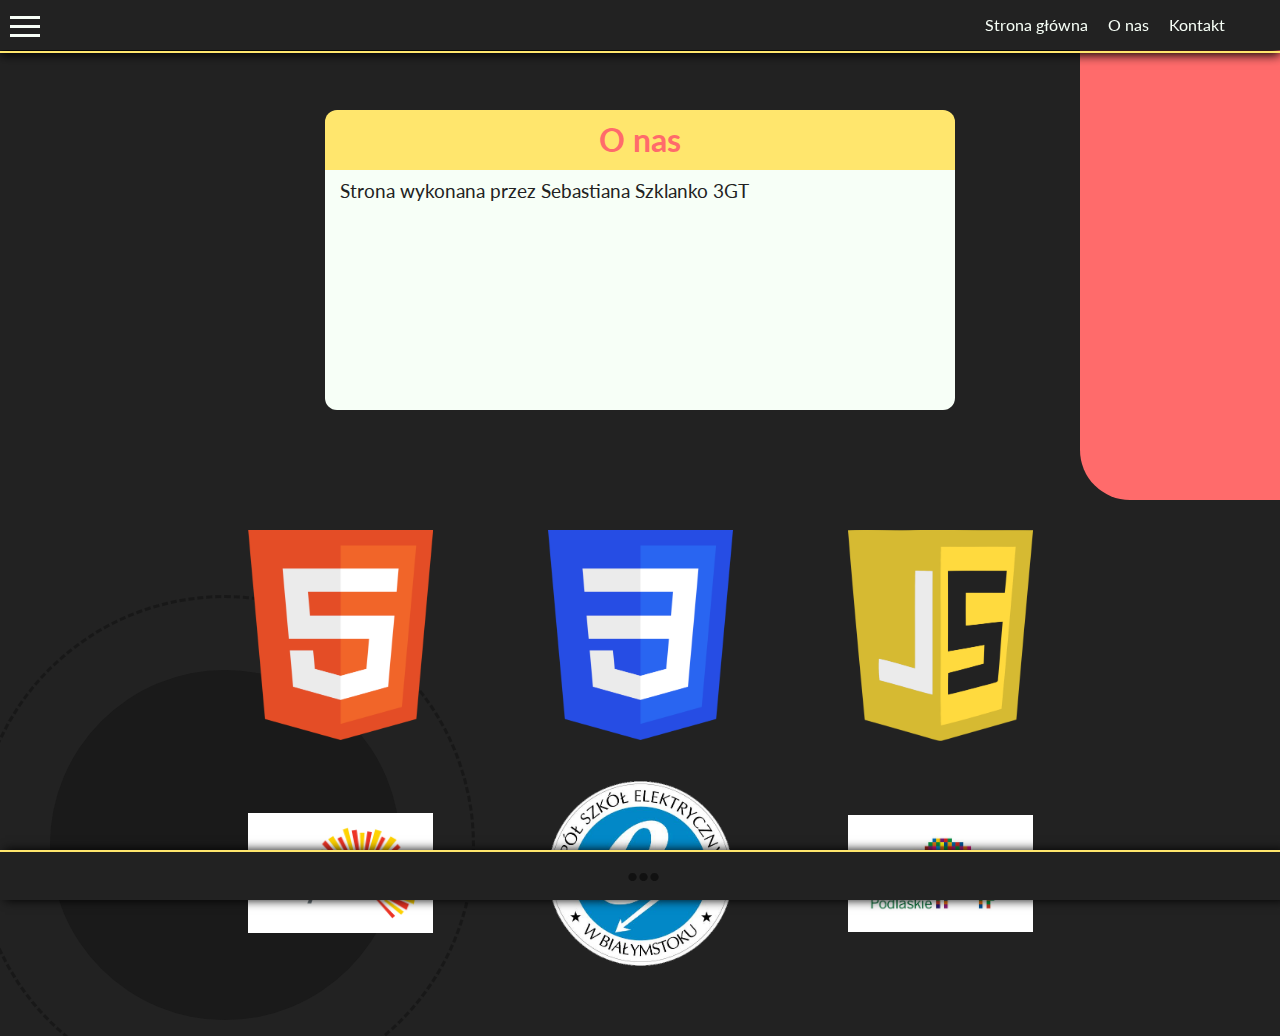
<file: about.html>
<!DOCTYPE html>
<html lang="pl-PL">
<head>
    <meta charset="utf-8">
    <meta name="viewport" content="width=device-width, initial-scale=1">
    <link rel="stylesheet" type="text/css" href="style.css">
    <title>Strona</title>
    <script>
        var stateNav = false;
        function toggleNav() {
            if (stateNav == false) {
                document.getElementById("sidenav2").style.width = "250px";              
                document.getElementById("main").style.marginLeft = "250px";
                stateNav = 1;
            } else {
                document.getElementById("sidenav2").style.width = "0";
                document.getElementById("main").style.marginLeft = "0";
                stateNav = 0;
            }
        }
        function iconChange(element) {
            element.classList.toggle("change");
        }
        function callTwo(element) {
            iconChange(element);
            toggleNav();
        }
    </script>
</head>
<body>
<div id="bigWrapper">
    <nav>
        <div class="icon" onclick="callTwo(this)">
            <div class="bar1"></div>
            <div class="bar2"></div>
            <div class="bar3"></div>
        </div>
        <div id="navbar">
            <ul>
                <li><a href="index.html">Strona główna</a></li>
                <li><a href="#">O nas</a></li>
                <li><a href="contact.html">Kontakt</a></li>
            </ul>
        </div>
        <div class="hr yellow"></div>
    </nav>
    <div id="shapes2">
        <div class="spinny2"></div>
        <div class="circle2"></div>
        <div class="dashedCircle2"></div>
    </div>
    <aside>
            <div id="sidenav2" class="sidenav2">
                <a href="html.html" class="list">HTML</a>
                <div class="chapters">
                    <a href="html.html#template">Szablon strony</a>
                    <a href="html.html#imgs">Zdjęcia</a>
                    <a href="html.html#links">Klikalne linki</a>
                    <a href="html.html#semantics">Znaczniki semantyczne</a>
                    <a href="html.html#tables">Tabele</a>
                    <a href="html.html#lists">Listy</a>
                    <a href="html.html#iframes">Iframe</a>
                    <a href="html.html#maps">Mapy obrazów</a>
                </div>
                <a href="css.html" class="list">CSS</a>
                <div class="chapters">
                    <a href="css.html#insert">Dołączanie arkusza</a>
                    <a href="css.html#syntax">Składnia</a>
                    <a href="css.html#colors">Kolory</a>
                    <a href="css.html#backgrounds">Tła</a>
                    <a href="css.html#borders">Obramowania</a>
                    <a href="css.html#margins">Marginesy</a>
                    <a href="css.html#texts">Tekst</a>
                    <a href="css.html#displays">Tryby wyświetlania</a>
                </div>
            </div>
        </aside>
    <div id="main">
        <div id="about" class="container">
            <div class="messageContainer">
                <div class="headline wrapper">
                    <h1>O nas</h1>
                </div>
                <div class="content wrapper"><p>Strona wykonana przez Sebastiana Szklanko 3GT</p></div>
            </div>
            <div class="gallery">
                <div class="overlay"><div class="text">HTML5</div></div>
                <div class="overlay"><div class="text">CSS3</div></div>
                <div class="overlay"><div class="text">JavaScript</div></div>
                <div class="overlay"><div class="text">Białystok</div></div>
                <div class="overlay"><div class="text">ZSE</div></div>
                <div class="overlay"><div class="text">Podlaskie</div></div>
                <div><img src="assets/gallery/html5.png" alt=""></div>
                <div><img src="assets/gallery/css3.png" alt=""></div>
                <div><img src="assets/gallery/javascript.png" alt=""></div>
                <div><img src="assets/gallery/bstok.jpg" alt=""></div>
                <div><img src="assets/gallery/zse.png" alt=""></div>
                <div><img src="assets/gallery/podlaskie.jpg" alt=""></div>
            </div>
        </div>
    </div>
</div>
<footer id="footer2">
    <div class="hr yellow"></div>
    <h3>•••</h3>
</footer>
</body>
</html>
</file>
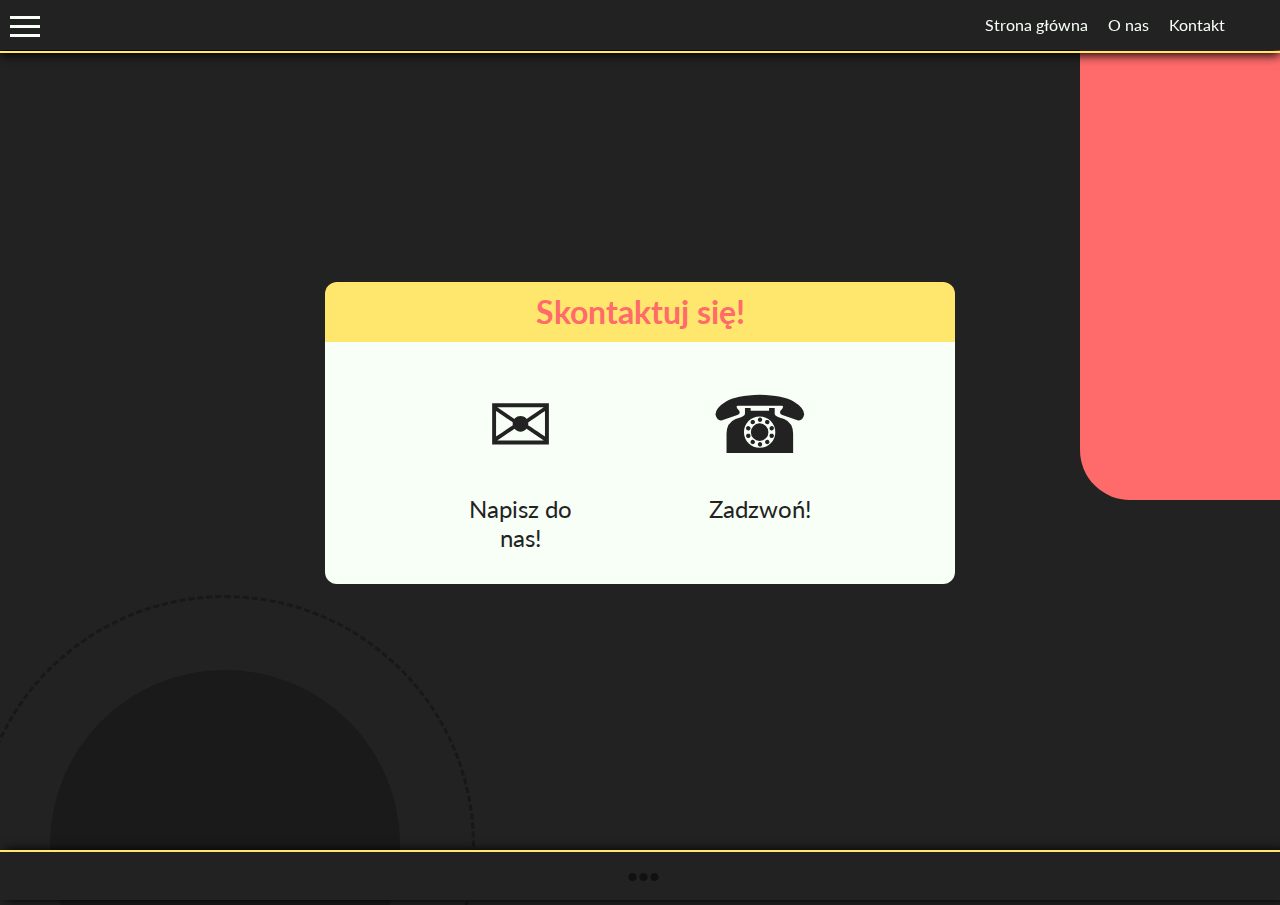
<file: contact.html>
<!DOCTYPE html>
<html lang="pl-PL">
<head>
    <meta charset="utf-8">
    <meta name="viewport" content="width=device-width, initial-scale=1">
    <link rel="stylesheet" type="text/css" href="style.css">
    <title>Strona</title>
    <script>
        var stateNav = false;
        function toggleNav() {
            if (stateNav == false) {
                document.getElementById("sidenav2").style.width = "250px";              
                document.getElementById("main").style.marginLeft = "250px";
                stateNav = 1;
            } else {
                document.getElementById("sidenav2").style.width = "0";
                document.getElementById("main").style.marginLeft = "0";
                stateNav = 0;
            }
        }
        function iconChange(element) {
            element.classList.toggle("change");
        }
        function callTwo(element) {
            iconChange(element);
            toggleNav();
        }
    </script>
</head>
<body>
<div id="bigWrapper">
    <nav>
        <div class="icon" onclick="callTwo(this)">
            <div class="bar1"></div>
            <div class="bar2"></div>
            <div class="bar3"></div>
        </div>
        <div id="navbar">
            <ul>
                <li><a href="index.html">Strona główna</a></li>
                <li><a href="about.html">O nas</a></li>
                <li><a href="#">Kontakt</a></li>
            </ul>
        </div>
        <div class="hr yellow"></div>
    </nav>
    <div id="shapes2">
        <div class="spinny2"></div>
        <div class="circle2"></div>
        <div class="dashedCircle2"></div>
    </div>
    <aside>
        <div id="sidenav2" class="sidenav2">
            <a href="html.html" class="list">HTML</a>
            <div class="chapters">
                <a href="html.html#template">Szablon strony</a>
                <a href="html.html#imgs">Zdjęcia</a>
                <a href="html.html#links">Klikalne linki</a>
                <a href="html.html#semantics">Znaczniki semantyczne</a>
                <a href="html.html#tables">Tabele</a>
                <a href="html.html#lists">Listy</a>
                <a href="html.html#iframes">Iframe</a>
                <a href="html.html#maps">Mapy obrazów</a>
            </div>

            <a href="css.html" class="list">CSS</a>
            <div class="chapters">
                <a href="css.html#insert">Dołączanie arkusza</a>
                <a href="css.html#syntax">Składnia</a>
                <a href="css.html#colors">Kolory</a>
                <a href="css.html#backgrounds">Tła</a>
                <a href="css.html#borders">Obramowania</a>
                <a href="css.html#margins">Marginesy</a>
                <a href="css.html#texts">Tekst</a>
                <a href="css.html#displays">Tryby wyświetlania</a>
            </div>
        </div>
     </aside>
    <div id="main">
        <div id="about" class="container">
            <div class="messageContainer">
                <div class="headline wrapper">
                    <h1>Skontaktuj się!</h1>
                </div>
                <div class="content wrapper" id="contact">
                    <div class="mail"><a href="mailto:youremail@yoursite.com">
                        <p>&#9993;</p> 
                        <p>Napisz do nas!</p>
                    </a></div>
                    <div class="call"><a href="tel:+12345678900">
                        <p>&#9742;</p>
                        <p>Zadzwoń!</p>
                    </a></div>
                </div>
            </div>
        </div>
    </div>
</div>
<footer id="footer2">
    <div class="hr yellow"></div>
    <h3>•••</h3>
</footer>
</body>
</html>
</file>
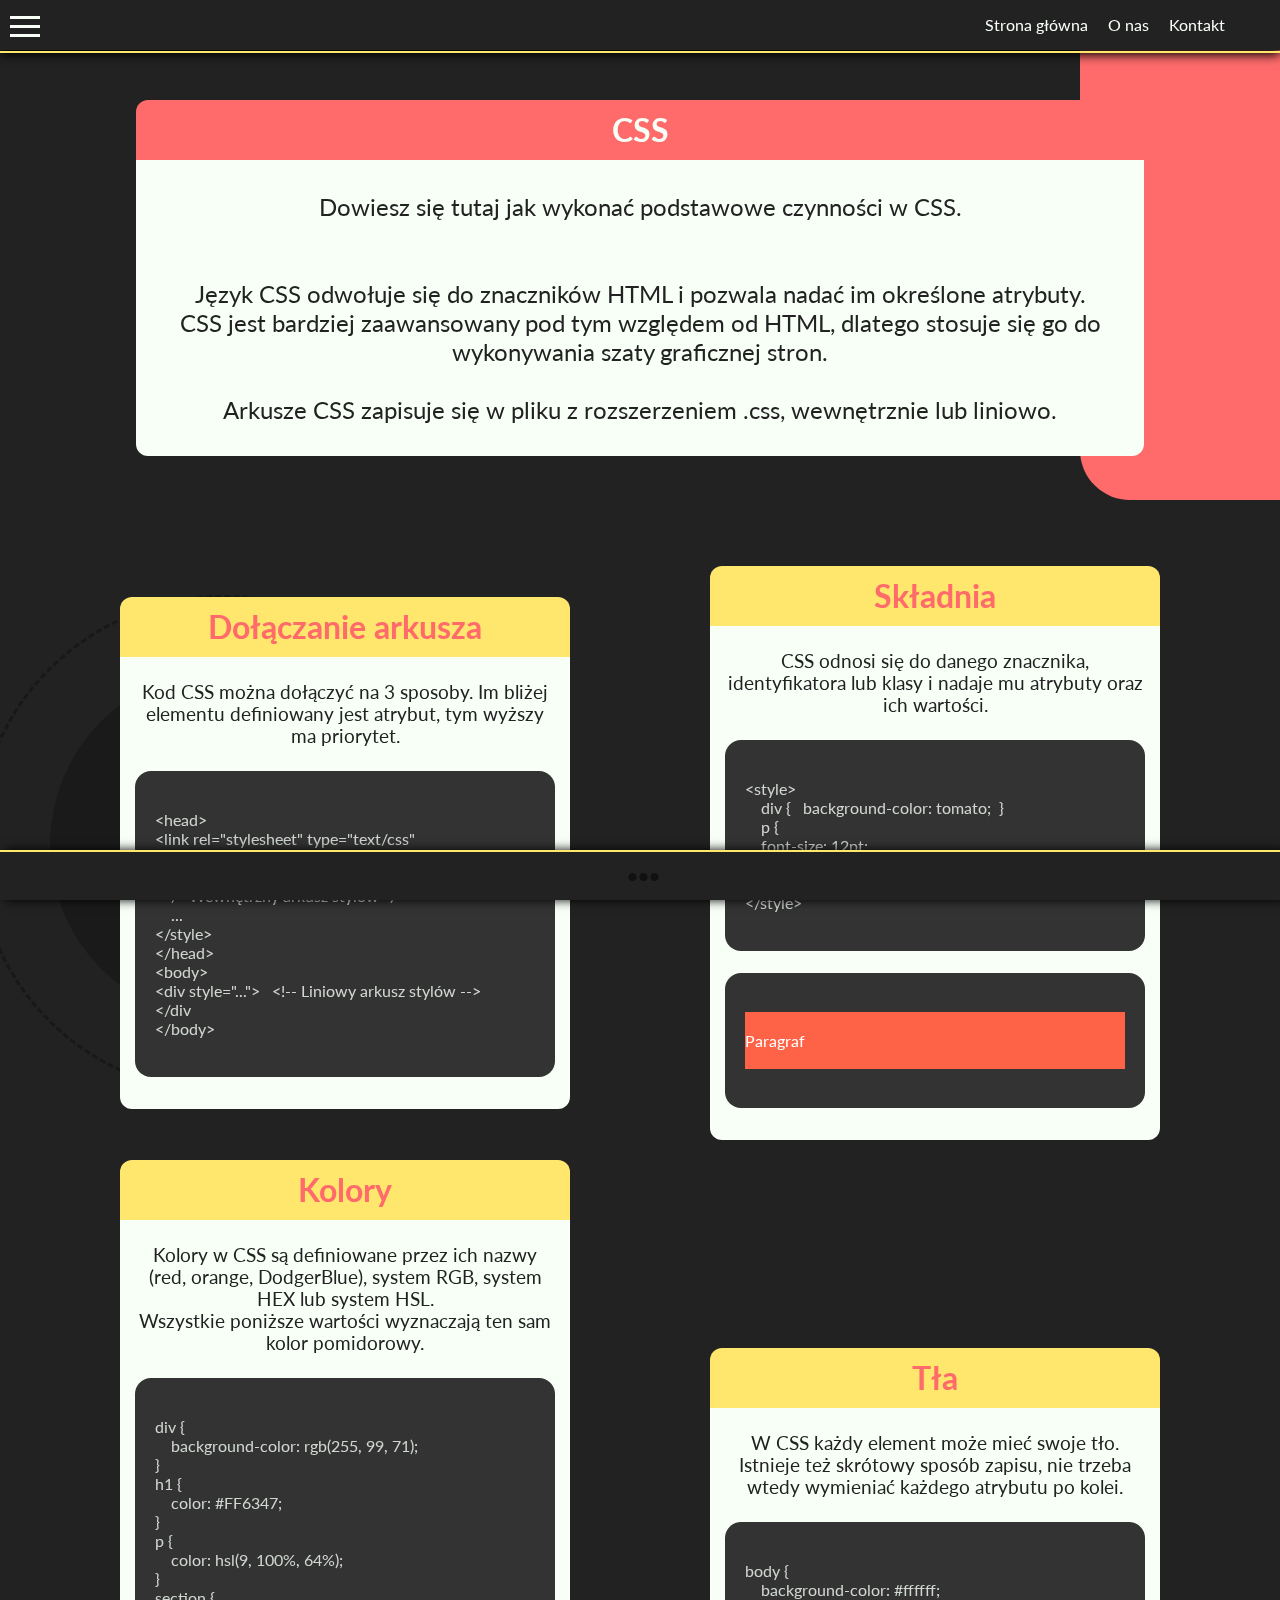
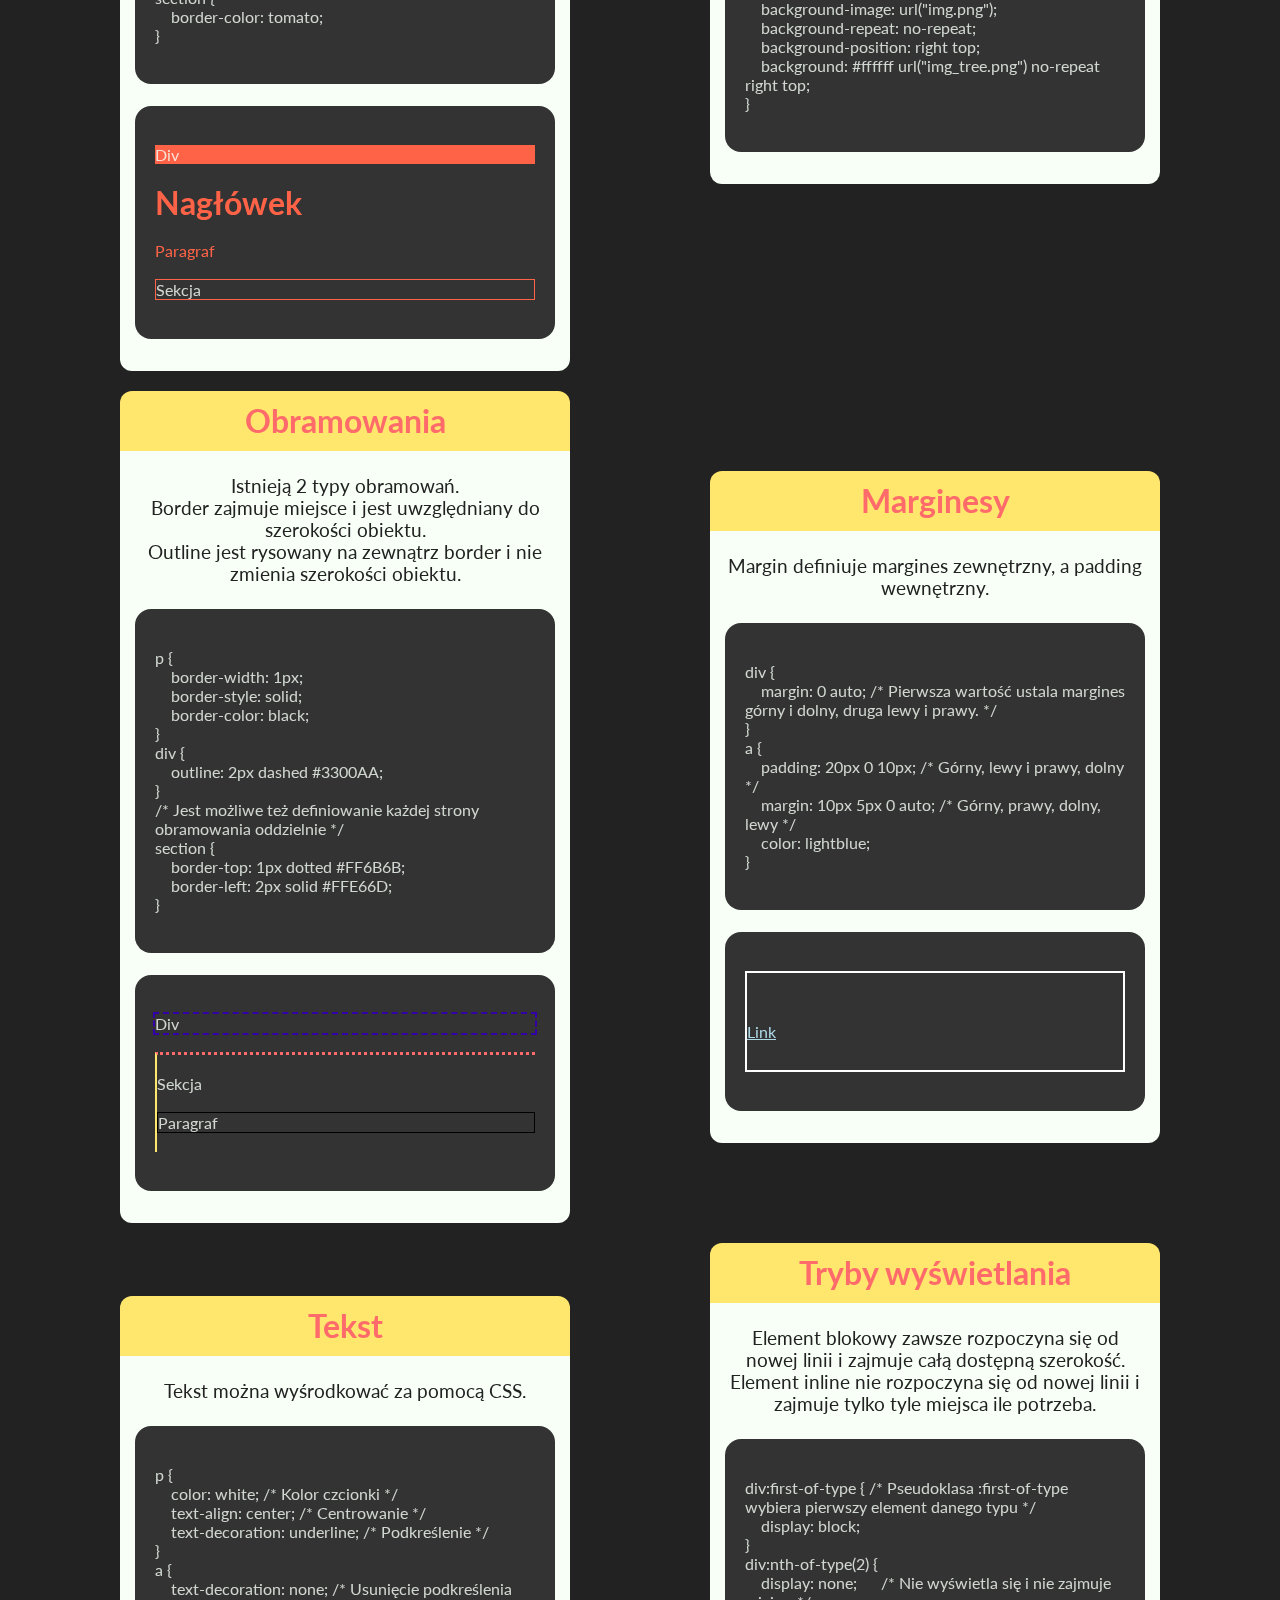
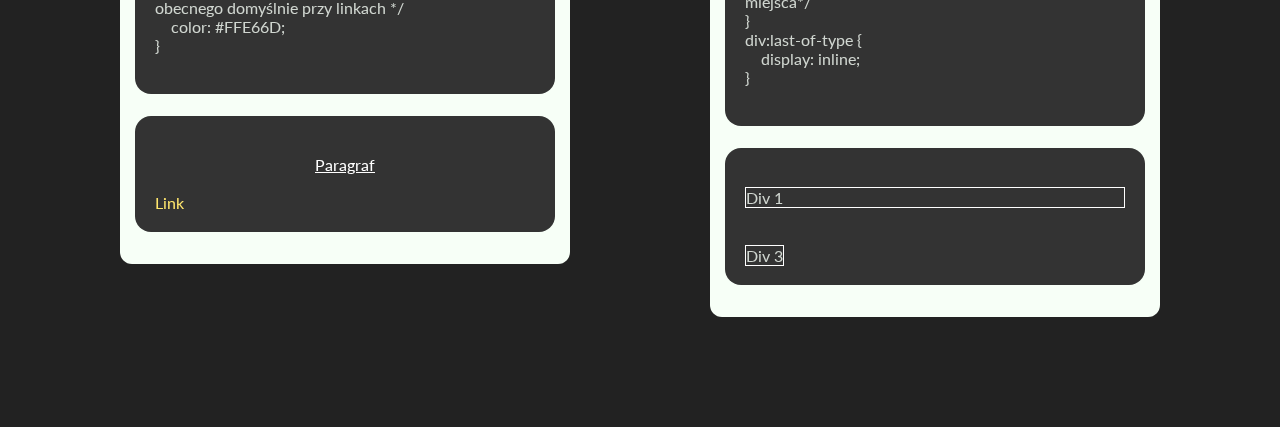
<file: css.html>
<!DOCTYPE html>
<html lang="pl-PL">
<head>
    <meta charset="utf-8">
    <meta name="viewport" content="width=device-width, initial-scale=1">
    <link rel="stylesheet" type="text/css" href="style.css">
    <title>Strona</title>
    <script>
        var stateNav = false;
        function toggleNav() {
            if (stateNav == false) {
                document.getElementById("sidenav2").style.width = "250px";              
                document.getElementById("main").style.marginLeft = "250px";
                stateNav = 1;
            } else {
                document.getElementById("sidenav2").style.width = "0";
                document.getElementById("main").style.marginLeft = "0";
                stateNav = 0;
            }
        }
        function iconChange(element) {
            element.classList.toggle("change");
        }
        function callTwo(element) {
            iconChange(element);
            toggleNav();
        }
    </script>
</head>
<body>
<div id="bigWrapper">
    <nav>
        <div class="icon" onclick="callTwo(this)">
            <div class="bar1"></div>
            <div class="bar2"></div>
            <div class="bar3"></div>
        </div>
        <div id="navbar">
            <ul>
                <li><a href="index.html">Strona główna</a></li>
                <li><a href="about.html">O nas</a></li>
                <li><a href="contact.html">Kontakt</a></li>
            </ul>
        </div>
        <div class="hr yellow"></div>
    </nav>
    <div id="shapes2">
        <div class="spinny2"></div>
        <div class="circle2"></div>
        <div class="dashedCircle2"></div>
    </div>
    <aside>
        <div id="sidenav2" class="sidenav2">
            <a href="html.html" class="list">HTML</a>
            <div class="chapters">
                <a href="html.html#template">Szablon strony</a>
                <a href="html.html#imgs">Zdjęcia</a>
                <a href="html.html#links">Klikalne linki</a>
                <a href="html.html#semantics">Znaczniki semantyczne</a>
                <a href="html.html#tables">Tabele</a>
                <a href="html.html#lists">Listy</a>
                <a href="html.html#iframes">Iframe</a>
                <a href="html.html#maps">Mapy obrazów</a>
            </div>

            <a href="#" class="list">CSS</a>
            <div class="chapters">
                <a href="#insert">Dołączanie arkusza</a>
                <a href="#syntax">Składnia</a>
                <a href="#colors">Kolory</a>
                <a href="#backgrounds">Tła</a>
                <a href="#borders">Obramowania</a>
                <a href="#margins">Marginesy</a>
                <a href="#texts">Tekst</a>
                <a href="#displays">Tryby wyświetlania</a>
            </div>
        </div>
     </aside>
    <div id="main">
        <div id="css" class="container">
            <div class="messageContainer">
                <div class="headline wrapper">
                    <h1>CSS</h1>
                </div>
                <div class="content wrapper bigger">
                    <p>Dowiesz się tutaj jak wykonać podstawowe czynności w CSS.


                        Język CSS odwołuje się do znaczników HTML i pozwala nadać im określone atrybuty.
                        CSS jest bardziej zaawansowany pod tym względem od HTML, dlatego stosuje się go do wykonywania szaty graficznej stron.

                        Arkusze CSS zapisuje się w pliku z rozszerzeniem .css, wewnętrznie lub liniowo.
                        </p>
                </div>
            </div>
            <div id="insert" class="codeContainer">
                <div class="headline wrapper">
                    <h1>Dołączanie arkusza</h1>
                </div>
                <div class="goodContent wrapper">
                    <div class="description">
                        <p>Kod CSS można dołączyć na 3 sposoby. Im bliżej elementu definiowany jest atrybut, tym wyższy ma priorytet.</p>
                    </div>
                    <div class="codeEmbed"><p>
&lt;head&gt;
&lt;link rel=&quot;stylesheet&quot; type=&quot;text/css&quot; href=&quot;style.css&quot;&gt;    &lt;!-- Zewnętrzny arkusz stylów --&gt;
&lt;style&gt;
    /* Wewnętrzny arkusz stylów */
    ...
&lt;/style&gt;
&lt;/head&gt;
&lt;body&gt;
&lt;div style=&quot;...&quot;&gt;   &lt;!-- Liniowy arkusz stylów --&gt;
&lt;/div
&lt;/body&gt;</p>
                    </div>
                </div>
            </div>
            <div id="syntax" class="codeContainer">
                <div class="headline wrapper">
                    <h1>Składnia</h1>
                </div>
                <div class="goodContent wrapper">
                    <div class="description">
                        <p>CSS odnosi się do danego znacznika, identyfikatora lub klasy i nadaje mu atrybuty oraz ich wartości.</p>
                    </div>
                    <div class="codeEmbed"><p>
&lt;style&gt;
    div {   background-color: tomato;  }
    p {
    font-size: 12pt;
    color: white;
    }
&lt;/style&gt;</p>
                    </div>
                    <div class="codeExec">
                        <div style="background-color: tomato;">
                            <p style="font-size: 12pt; color: white;">Paragraf</p>
                        </div>
                    </div>
                </div>
            </div>
            <div id="colors" class="codeContainer">
                <div class="headline wrapper">
                    <h1>Kolory</h1>
                </div>
                <div class="goodContent wrapper">
                    <div class="description">
                        <p>Kolory w CSS są definiowane przez ich nazwy (red, orange, DodgerBlue), system RGB, system HEX lub system HSL.
                        Wszystkie poniższe wartości wyznaczają ten sam kolor pomidorowy.</p>
                    </div>
                    <div class="codeEmbed"><p>
div { 
    background-color: rgb(255, 99, 71);
}
h1 {
    color: #FF6347;
}
p {
    color: hsl(9, 100%, 64%);
}
section {
    border-color: tomato;
}</p>
                    </div>
                    <div class="codeExec">
                        <div style="background-color: rgb(255, 99, 71);">Div</div>
                        <h1 style="color: #FF6347;">Nagłówek</h1>
                        <p style="color: hsl(9, 100%, 64%);">Paragraf</p>
                        <section style="border: 1px solid tomato;"><h4 style="font-weight: normal;">Sekcja</h4></section>
                    </div>
                </div>
            </div>
            <div id="backgrounds" class="codeContainer">
                <div class="headline wrapper">
                    <h1>Tła</h1>
                </div>
                <div class="goodContent wrapper">
                    <div class="description">
                        <p>W CSS każdy element może mieć swoje tło. Istnieje też skrótowy sposób zapisu, nie trzeba wtedy wymieniać każdego atrybutu po kolei.</p>
                    </div>
                    <div class="codeEmbed"><p>
body {
    background-color: #ffffff;
    background-image: url(&quot;img.png&quot;);
    background-repeat: no-repeat;
    background-position: right top;
    background: #ffffff url(&quot;img_tree.png&quot;) no-repeat right top;
}</p>
                    </div>
                </div>
            </div>
            <div id="borders" class="codeContainer">
                <div class="headline wrapper">
                    <h1>Obramowania</h1>
                </div>
                <div class="goodContent wrapper">
                    <div class="description">
                        <p>Istnieją 2 typy obramowań.
                        Border zajmuje miejsce i jest uwzględniany do szerokości obiektu. 
                        Outline jest rysowany na zewnątrz border i nie zmienia szerokości obiektu.</p>
                    </div>
                    <div class="codeEmbed"><p>
p {
    border-width: 1px;
    border-style: solid;
    border-color: black;
}
div {
    outline: 2px dashed #3300AA;
}
/* Jest możliwe też definiowanie każdej strony obramowania oddzielnie */
section {
    border-top: 1px dotted #FF6B6B;
    border-left: 2px solid #FFE66D;
}</p>
                    </div>
                    <div class="codeExec">
                        <div style="outline: 2px dashed #3300AA;">Div</div>
                        <section style="border-top: 3px dotted #FF6B6B; border-left: 2px solid #FFE66D;">
                            <h4 style="font-weight: normal;">Sekcja</h4>
                            <p style="border-width: 1px; border-style: solid; border-color: black;">Paragraf</p>
                        </section>
                    </div>
                </div>
            </div>
            <div id="margins" class="codeContainer">
                <div class="headline wrapper">
                    <h1>Marginesy</h1>
                </div>
                <div class="goodContent wrapper">
                    <div class="description">
                        <p>Margin definiuje margines zewnętrzny, a padding wewnętrzny.</p>
                    </div>
                    <div class="codeEmbed"><p>
div {
    margin: 0 auto; /* Pierwsza wartość ustala margines górny i dolny, druga lewy i prawy. */
}
a {
    padding: 20px 0 10px; /* Górny, lewy i prawy, dolny */
    margin: 10px 5px 0 auto; /* Górny, prawy, dolny, lewy */
    color: lightblue;
}</p>
                    </div>
                    <div class="codeExec">
                        <div style="margin: 0 auto; border: 2px solid white;">
                            <a href="#" style="padding: 20px 0 10px; margin: 10px 5px 0 auto; color: lightblue; display: block;">Link</a>
                        </div>
                    </div>
                </div>
            </div>
            <div id="texts" class="codeContainer">
                <div class="headline wrapper">
                    <h1>Tekst</h1>
                </div>
                <div class="goodContent wrapper">
                    <div class="description">
                        <p>Tekst można wyśrodkować za pomocą CSS.</p>
                    </div>
                    <div class="codeEmbed"><p>
p {
    color: white; /* Kolor czcionki */
    text-align: center; /* Centrowanie */
    text-decoration: underline; /* Podkreślenie */
}
a {
    text-decoration: none; /* Usunięcie podkreślenia obecnego domyślnie przy linkach */
    color: #FFE66D;
}</p>
                    </div>
                    <div class="codeExec">
                        <p style="color: white; text-align: center; text-decoration: underline;">Paragraf</p>
                        <a href="#" style="text-decoration: none; color: #FFE66D;">Link</a>
                    </div>
                </div>
            </div>
            <div id="displays" class="codeContainer">
                <div class="headline wrapper">
                    <h1>Tryby wyświetlania</h1>
                </div>
                <div class="goodContent wrapper">
                    <div class="description">
                        <p>Element blokowy zawsze rozpoczyna się od nowej linii i zajmuje całą dostępną szerokość.
                        Element inline nie rozpoczyna się od nowej linii i zajmuje tylko tyle miejsca ile potrzeba.</p>
                    </div>
                    <div class="codeEmbed"><p>
div:first-of-type { /* Pseudoklasa :first-of-type wybiera pierwszy element danego typu */
    display: block;
}
div:nth-of-type(2) {
    display: none;      /* Nie wyświetla się i nie zajmuje miejsca*/
}
div:last-of-type {
    display: inline;
}</p>
                    </div>
                    <div class="codeExec">
                        <div>Div 1</div>
                        <div>Div 2</div>
                        <div>Div 3</div>
                    </div>
                </div>
            </div>
        </div>
    </div>
</div>
<footer id="footer2">
    <div class="hr yellow"></div>
    <h3>•••</h3>
</footer>
</body>
</html>
</file>
<file: style.css>
/*
Color palettes:
https://coolors.co/780000-c1121f-fdf0d5-003049-669bbc
https://coolors.co/1a535c-4ecdc4-f7fff7-ff6b6b-ffe66d

https://www.colorbook.io/pages/colorschemegenerator
https://coolors.co/palettes/trending
https://color.adobe.com/pl/create/color-wheel

https://coolors.co/222222-3a68e8-ff6b6b-ffe66d-f7fff7
*/
@import url('https://fonts.googleapis.com/css2?family=Lato&display=swap');
@media screen and (min-width: 1812px) {
    #info {
        width: 100%;
    }
}
@media screen and (min-width: 1921px) {
    #shapes {
    display: none;
  }
    #shapes2 {
    display: none;
  }
}
:root {
    --coal: #222;
    --neon: #3A68E8;
    --frost-white: #F7FFF7;
    --bittersweet: #FF6B6B;
    --banana: #FFE66D;
}
* {
    margin: 0;
    padding: 0;
    box-sizing: border-box;
    font-family: 'Lato', sans-serif;
}
body {
    background-color: var(--coal);
}
#bigWrapper {
    max-width: 1920px;
    margin: auto;
}
/* HEADER */
#header-video {
    width: 100%;
    position: relative;
    overflow-x: hidden;
    display: flex;
    justify-content: center;
    z-index: 10;
}
#header-text {
    position: absolute;
    top: 50%;
    left: 50%;
    transform: translate(-50%, -50%);
    min-width: 363px;
    color: var(--frost-white);
    background-color: rgba(0, 0, 0, 0.5);
    border: 2px solid var(--frost-white);
    padding: 15px;
}
/* NAVBAR */
nav {
    background-color: var(--coal);  /*navbar color*/
    height: 50px;
    width: 100%;
    position: sticky;
    top: 0;
    z-index: 10;
    box-shadow: 0 5px 10px black;
}
.icon {
  display: inline-block;
  margin-left: 10px;
  margin-top: 10px;
  cursor: pointer;
}
.bar1, .bar2, .bar3 {
  width: 30px;
  height: 3px;
  background-color: var(--frost-white);
  margin: 6px 0;
  transition: 0.4s;
}
.change .bar1 {
  transform: rotate(-45deg) translate(-6px, 7px);
}
.change .bar2 { opacity: 0; }
.change .bar3 {
  transform: rotate(45deg) translate(-6px, -7px);
}
nav img {
    position: absolute;
    height: 60%;
    top: 20%;
    margin-left: 10px;
}
nav ul {
    top: 30%;
    right: 50px;
    position: absolute;
    display: inline-flex;
}
nav li {
    list-style-type: none;
    margin-left: 10px;
}
nav ul a {
    text-decoration: none;
    color: var(--frost-white);  /* Navbar text color */
    padding: 5px;
}
nav ul a:hover {
    color: var(--banana);       /* Navbar text color hover */
    transition: 0.3s;
}
.hr {
    position: relative;
    width: 100%;
}
nav .hr {
    top: 5px;
}
.yellow { border-top: 2px solid var(--banana); } /* Colorbar */
.sidenav {
    height: 215%;
    width: 0;
    position: fixed;
    flex-grow: 4;
    z-index: 0;
    margin-top: -50px;
    top: 100px;
    left: 0;
    background-color: #111;
    overflow-x: hidden;
    padding-top: 60px;
    transition: width 0.5s;
}
.sidenav2 {
    height: 100%;
    width: 0;
    position: fixed;
    z-index: 0;
    left: 0;
    background-color: #111;
    overflow-x: hidden;
    padding-top: 60px;
    transition: width 0.5s;
}
.sidenav a, .sidenav2 a {
    padding: 14px 8px 2px 32px;
    text-decoration: none;
    color: var(--frost-white);
    display: block;
    transition: 0.3s;
}
.sidenav a:hover, .sidenav2 a:hover {
  color: var(--banana);
}
.list {
    background-color: #111;
    color: var(--frost-white);
    cursor: pointer;
    padding: 18px;
    width: 100%;
    border: none;
    outline: none;
    text-align: left;
    font-size: 18pt;
    transition: 0.4s;
}
.active, .list:hover {
    color: var(--banana);
}
.chapters {
  padding: 0 18px;
  background-color: #111;
  overflow: hidden;
}
.chapters a:last-of-type {
    margin-bottom: 30px;
}
#main {
    display: flex;
    flex-direction: row;
    flex-wrap: wrap;
    color: var(--frost-white);
    min-height: 95vh;
    padding: 50px 10px;
    transition: margin-left 0.5s;
}
.container {
    display: flex;
    flex-flow: row wrap;
    justify-content: space-evenly;
    align-content: space-evenly;
    margin-bottom: 50px;
    margin-left: auto;
    margin-right: auto;
    cursor: default;
    transition: margin-top 0.5s;
}
.messageContainer {
    min-width: 340px;
    max-width: 450px;
    margin: 10px 30px;
    box-shadow: none;
    border-radius: 12px;
    transition: box-shadow 0.3s;
}
.messageContainer:hover {
    box-shadow: 2px 0px 10px 2px var(--banana);
    border-radius: 12px;
    transition: box-shadow 0.3s;
}
.headline {
    min-height: 60px;
    background-color: var(--banana);
    color: var(--bittersweet);
    border-top-left-radius: 12px;
    border-top-right-radius: 12px;
}
.content {
    background-color: var(--frost-white);
    color: var(--coal);
    font-size: 14pt;
    white-space: pre-line;
    border-bottom-left-radius: 12px;
    border-bottom-right-radius: 12px;
    min-height: 240px;
}
.wrapper {
    margin-right: auto;
    margin-left: auto;
    padding: 10px 15px;
}
.wink a {
    text-decoration: none;
    color: var(--coal);
}
.wink:visited {
    color: var(--coal);
}
.glow{
    box-shadow: none;
    border-radius: 12px;
    transition: box-shadow 0.3s ease-in-out;
}
#about {
    display: inline-flex;
    flex-wrap: wrap;
    align-content: center;
    margin: auto;
    transition: 0.5s;
}
#about {
    min-width: 100%;
    overflow-y: hidden;
}
#about > .container {
    height: 100vh;
}
#about > .messageContainer {
    /*max-height: 299px;*/
    min-width: 50%;
    margin-bottom: 100px;
}
.gallery {
    display: flex;
    flex-flow: row wrap;
    align-items: center;
    justify-content: center;
    position: relative;
    max-width: 900px;
}
.gallery div {
    max-width: 300px;
    max-height: 300px;
}
.gallery img {
    display: block;
    width: 75%;
    height: 75%;
    margin: 0 auto;
    object-fit: scale-down;
    overflow: hidden;
    padding: 20px;
}
.gallery img:hover {

}
.overlay {
    position: absolute;
    transition: .5s ease;
    width: 75%;
    opacity: 0;
    background-color: var(--banana);
    color: var(--bittersweet);
    text-align: center;
}
.gallery > div:first-of-type {
    top: 0;
    bottom: 0;
    left: 0;
    right: 0;
    height: 250px;
}
.gallery > div:nth-of-type(2) {
    top: 0;
    bottom: 0;
    left: 300px;
    right: 0;
    height: 250px;
}
.gallery > div:nth-of-type(3) {
    top: 0;
    bottom: 0;
    left: 600px;
    right: 0;
    height: 250px;
}
.gallery > div:nth-of-type(4) {
    top: 250px;
    bottom: 0;
    left: 0;
    right: 0;
    height: 200px;
}
.gallery > div:nth-of-type(5) {
    top: 250px;
    bottom: 0;
    left: 300px;
    right: 0;
    height: 225px;
}
.gallery > div:nth-of-type(6) {
    top: 250px;
    bottom: 0;
    left: 600px;
    right: 0;
    height: 225px;
}
.overlay:hover {
    opacity: 1;
    transition: opacity .5s ease;
}
.text {
    position: absolute;
    top: 50%;
    left: 50%;
    transform: translate(-50%, -50%);
    font-size: 32pt;
    font-weight: bold;
}
#contact {
    display: inline-flex;
    justify-content: space-evenly;
    width: 100%;
}
.headline { text-align: center; }
.mail, .call {
    width: 20%;
    border-radius: 12px;
    transition: 0.5s ease;
}
.mail a, .call a {
    text-decoration: none;
    color: var(--coal);
}
.mail p:first-of-type, .call p:first-of-type {
    font-size: 60pt;
    text-align: center;
}
.mail p:last-of-type, .call p:last-of-type {
    font-size: 18pt;
    text-align: center;
}
.mail:hover, .call:hover {
    background-color: var(--bittersweet);

}
.wink {
    vertical-align: super;
    text-align: right;
    font-size: xx-small;
    font-style: italic;
    
}
.form {
    margin: auto;
    padding: 0 10px;
    min-width: 100%;
    min-width: 755px;
}
.formHeadline {
    min-height: 50px;
    width: 100%;
    background-color: var(--bittersweet);
    color: var(--frost-white);
    border-top-left-radius: 12px;
    border-top-right-radius: 12px;
}
.formContent {
    min-height: 240px;
    width: 100%;
    background-color: var(--frost-white);
    color: var(--coal);
    font-size: 14pt;
    white-space: pre-line;
    border-bottom-left-radius: 12px;
    border-bottom-right-radius: 12px;

    display: flex;
    flex-direction: column;
    align-items: stretch;
    justify-content: center;
}
.formContent p {
    text-align: center;
    line-height: 0;
    margin: 20px 0;
}
input[type=text], input[type=email] {
    width: 80%;
    padding: 12px 20px;
    margin-left: 10%;
    font-size: 12pt;
    background-color: var(--frost-white);
    border: none;
    /*border-bottom: 3px solid var(--bittersweet);*/
    border-left: 3px solid #FF6B6B99;
    background-color: #FF6B6B15;
    transition: border-left 0.3s;
}
input[type=text]:focus, input[type=email]:focus {
    outline: none;
    border-left: 3px solid #FF6B6B;
    /*box-shadow: -2px 0 10px var(--bittersweet);*/
    transition: box-shadow, border-left 0.3s ease-in-out;
    /*transition: border-left 0.3s ease-in-out;*/
}
input:first-of-type {
    margin-bottom: 8px;
}
input[type=submit] {
    display: block;
    width: 30%;
    margin-top: 15px;
    margin-left: auto;
    margin-right: auto;
    padding: 15px 0;
    font-size: 12pt;
    font-weight: bold;
    border: 0;
    background-color: #FF6B6BAA;
    transition: background-color 0.25s ease-in-out;
    color: var(--frost-white);
    cursor: pointer;
}
input[type=submit]:hover {
    border: none;
    background-color: var(--bittersweet);
    transition: background-color 0.25s ease-in-out;
}
.bigger p {
    font-size: 18pt;
}
#html {
    align-items: center;
}
#html > .messageContainer {
    min-width: 80%;
    margin: 0 50px;
    margin-bottom: 100px;
    text-align: center;
}
#html > .messageContainer:hover {
    box-shadow: 2px 0px 10px 2px var(--bittersweet);
    border-radius: 12px;
    transition: box-shadow 0.3s;
}
#html .messageContainer .headline {
    background-color: var(--bittersweet);
    color: var(--frost-white);
}
#css {
    align-items: center;
}
#css > .messageContainer {
    min-width: 80%;
    margin: 0 50px;
    margin-bottom: 100px;
    text-align: center;
}
#css > .messageContainer:hover {
    box-shadow: 2px 0px 10px 2px var(--bittersweet);
    border-radius: 12px;
    transition: box-shadow 0.3s;
}
#css .messageContainer .headline {
    background-color: var(--bittersweet);
    color: var(--frost-white);
}
.codeContainer {
    min-width: 340px;
    max-width: 450px;
    margin: 10px 30px;
    box-shadow: none;
    border-radius: 12px;
    transition: box-shadow 0.3s;
}
.codeContainer:hover {
    box-shadow: 2px 0px 10px 2px var(--banana);
    border-radius: 12px;
    transition: box-shadow 0.3s;
}
.goodContent {
    background-color: var(--frost-white);
    color: var(--coal);
    font-size: 14pt;
    white-space: pre-line;
    border-bottom-left-radius: 12px;
    border-bottom-right-radius: 12px;
}
.description {
    margin: -30px auto -20px;
    text-align: center;
}
.codeEmbed {
    border-radius: 12pt;
    font-size: 12pt;
    color: #F7FFF7CC;
    background-color: #333;
    padding: 20px;
}
.codeEmbed p {
    white-space: pre-wrap;
}
.codeExec {
    border-radius: 12pt;
    font-size: 12pt;
    color: #F7FFF7CC;
    background-color: #333;
    padding: 20px;
}
#maps {
    max-width: 800px;
}
#display {
    max-width: 800px;
}
#displays .codeExec div:first-of-type {
    display: block;
    border: 1px solid white;
}
#displays .codeExec div:nth-of-type(2) {
    display: none;
    border: 1px solid white;
}
#displays .codeExec div:last-of-type {
    display: inline;
    border: 1px solid white;
}
#tables .codeExec table, #tables .codeExec th, #tables .codeExec td {
    border: 1px solid white;
    padding: 5px;
}
#lists .codeExec ul, #lists .codeExec  ol, #lists .codeExec dl { margin-left: 30px; margin-bottom: -20px; }
#lists .codeExec li, #lists .codeExec dt, #lists .codeExec dd { margin: -10px 0; }



 /* ---------- FOOTER ---------- */
footer {
    width: 100%;
    height: 50px;
    z-index: 10;
    display: flex;
    position: relative;
    flex-direction: column;
    overflow: hidden;
    background-color: var(--coal);
    box-shadow: 5px 0 10px black;
}
footer h3 {
    position: relative;
    width: 1px;
    left: 49%;
    top: 25%;
    color: #111;
    user-select: none;
}
#footer2 {
    position: fixed;
    max-width: 1920px;
    left: 50%;
    bottom: 0;
    transform: translateX(-50%);
}
/* ---------- ANIMATIONS ---------- */
#shapes {
    position: absolute;
    top: 0;
    left: 0;
    width: 100%;
    height: 1500px;
    overflow: hidden;
    z-index: -1;
}
.spinny {
    position: absolute;
    right: -250px;
    top: 350px;
    z-index: -9;
    list-style: none;
    display: block;
    border-radius: 50px;
    width: 500px;
    height: 500px;
    background-color: var(--bittersweet);
    animation-name: spin;
    animation-duration: 8s;
    animation-iteration-count: infinite;
    animation-timing-function: linear;
}
.circle {
    position: absolute;
    left: 50px;
    top: 1200px;
    z-index: -10;
    height: 350px;
    width: 350px;
    background-color: #111;
    opacity: 0.5;
    border-radius: 50%;
}
.dashedCircle {
    position: absolute;
    left: -25px;
    top: 1125px;
    z-index: -10;
    height: 500px;
    width: 500px;
    border: 3px dashed #11111188;
    border-radius: 50%;
    animation-name: reverseSpin;
    animation-duration: 100s;
    animation-iteration-count: infinite;
    animation-timing-function: linear;
}
#shapes2 {
    position: fixed;
    top: 0;
    left: 0;
    width: 100%;
    height: 1080px;
    overflow: hidden;
    z-index: -1;
}
.spinny2 {
    position: absolute;
    right: -300px;
    z-index: -9;
    list-style: none;
    display: block;
    border-radius: 50px;
    width: 500px;
    height: 500px;
    background-color: var(--bittersweet);
    animation-name: spin;
    animation-duration: 8s;
    animation-iteration-count: infinite;
    animation-timing-function: linear;
}
.circle2 {
    position: absolute;
    left: 50px;
    top: 670px;
    z-index: -10;
    height: 350px;
    width: 350px;
    background-color: #111;
    opacity: 0.5;
    border-radius: 50%;
}
.dashedCircle2 {
    position: absolute;
    left: -25px;
    top: 595px;
    z-index: -10;
    height: 500px;
    width: 500px;
    border: 3px dashed #11111188;
    border-radius: 50%;
    animation-name: reverseSpin;
    animation-duration: 100s;
    animation-iteration-count: infinite;
    animation-timing-function: linear;
}
@keyframes spin {
    from {transform: rotate(0deg);}
    to {transform: rotate(360deg);}
}
@keyframes reverseSpin {
    from {transform: rotate(360deg);}
    to {transform: rotate(0deg);}
}
</file>
